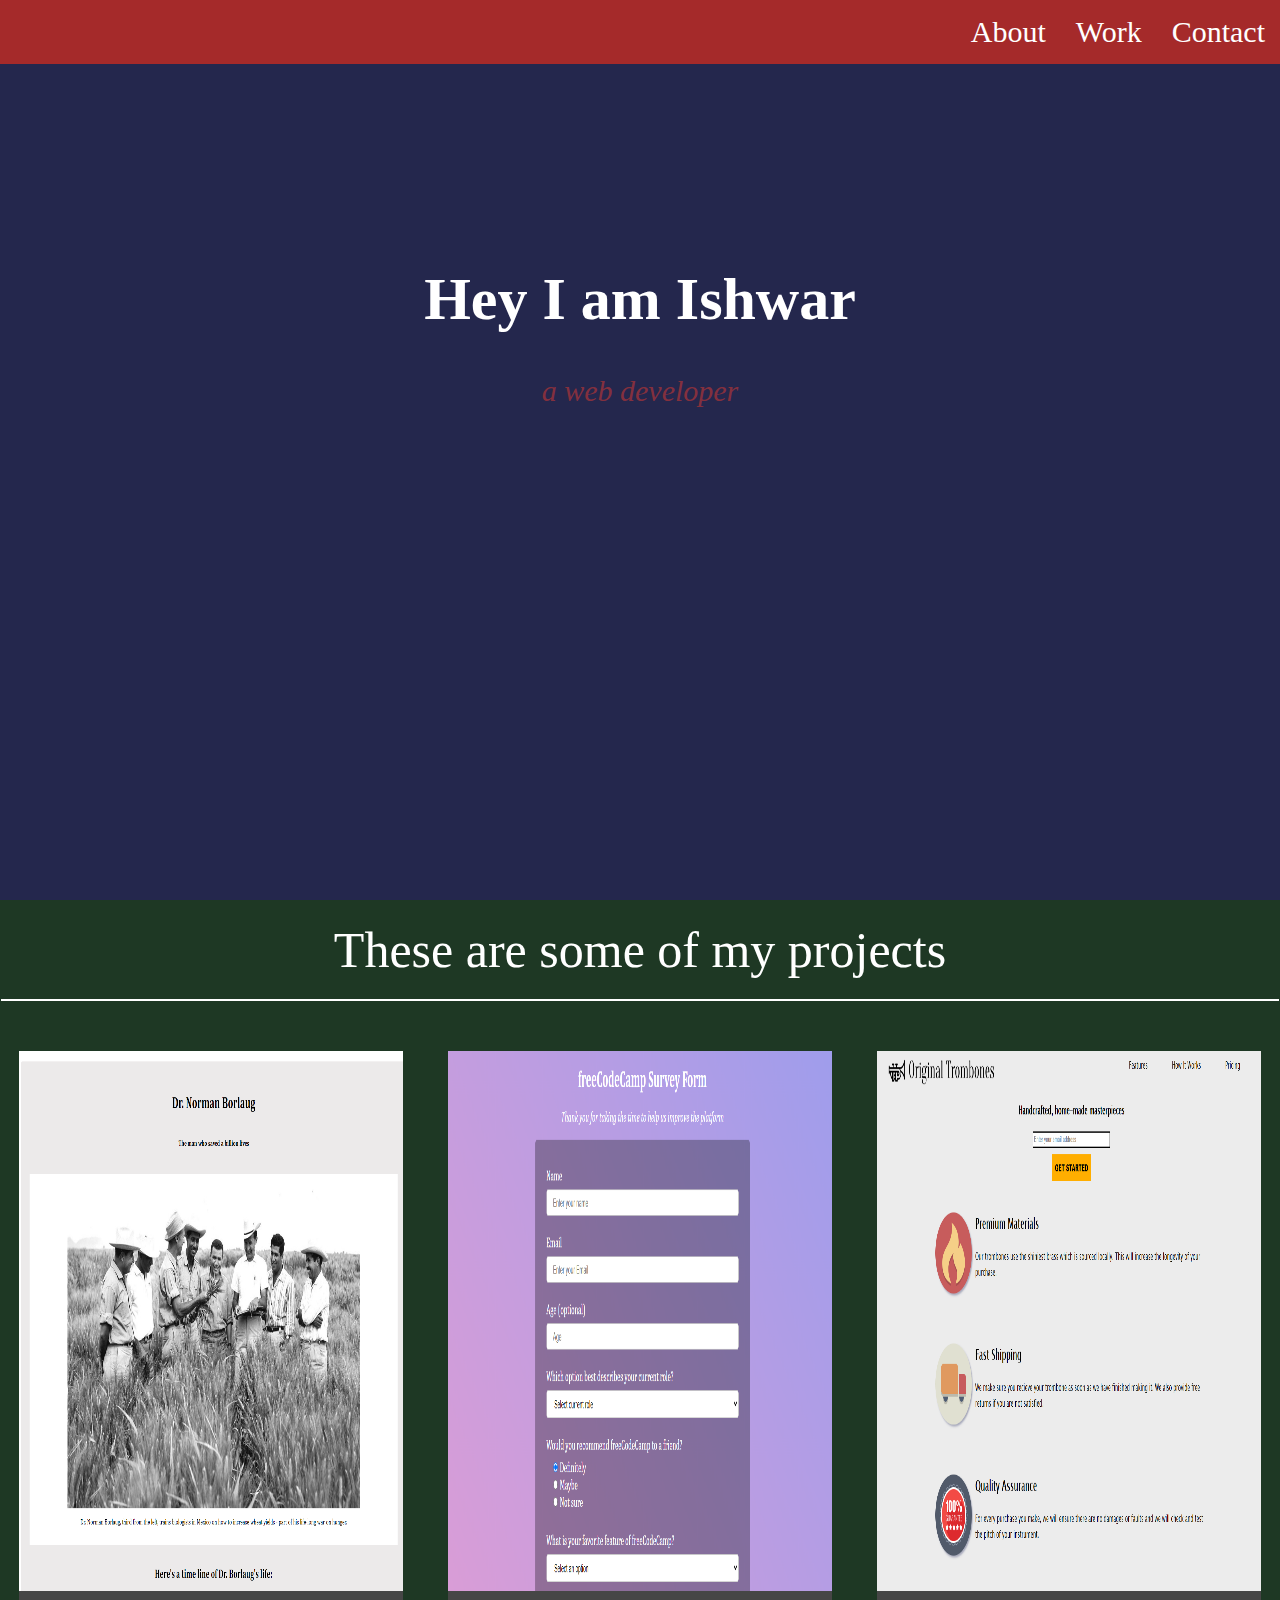
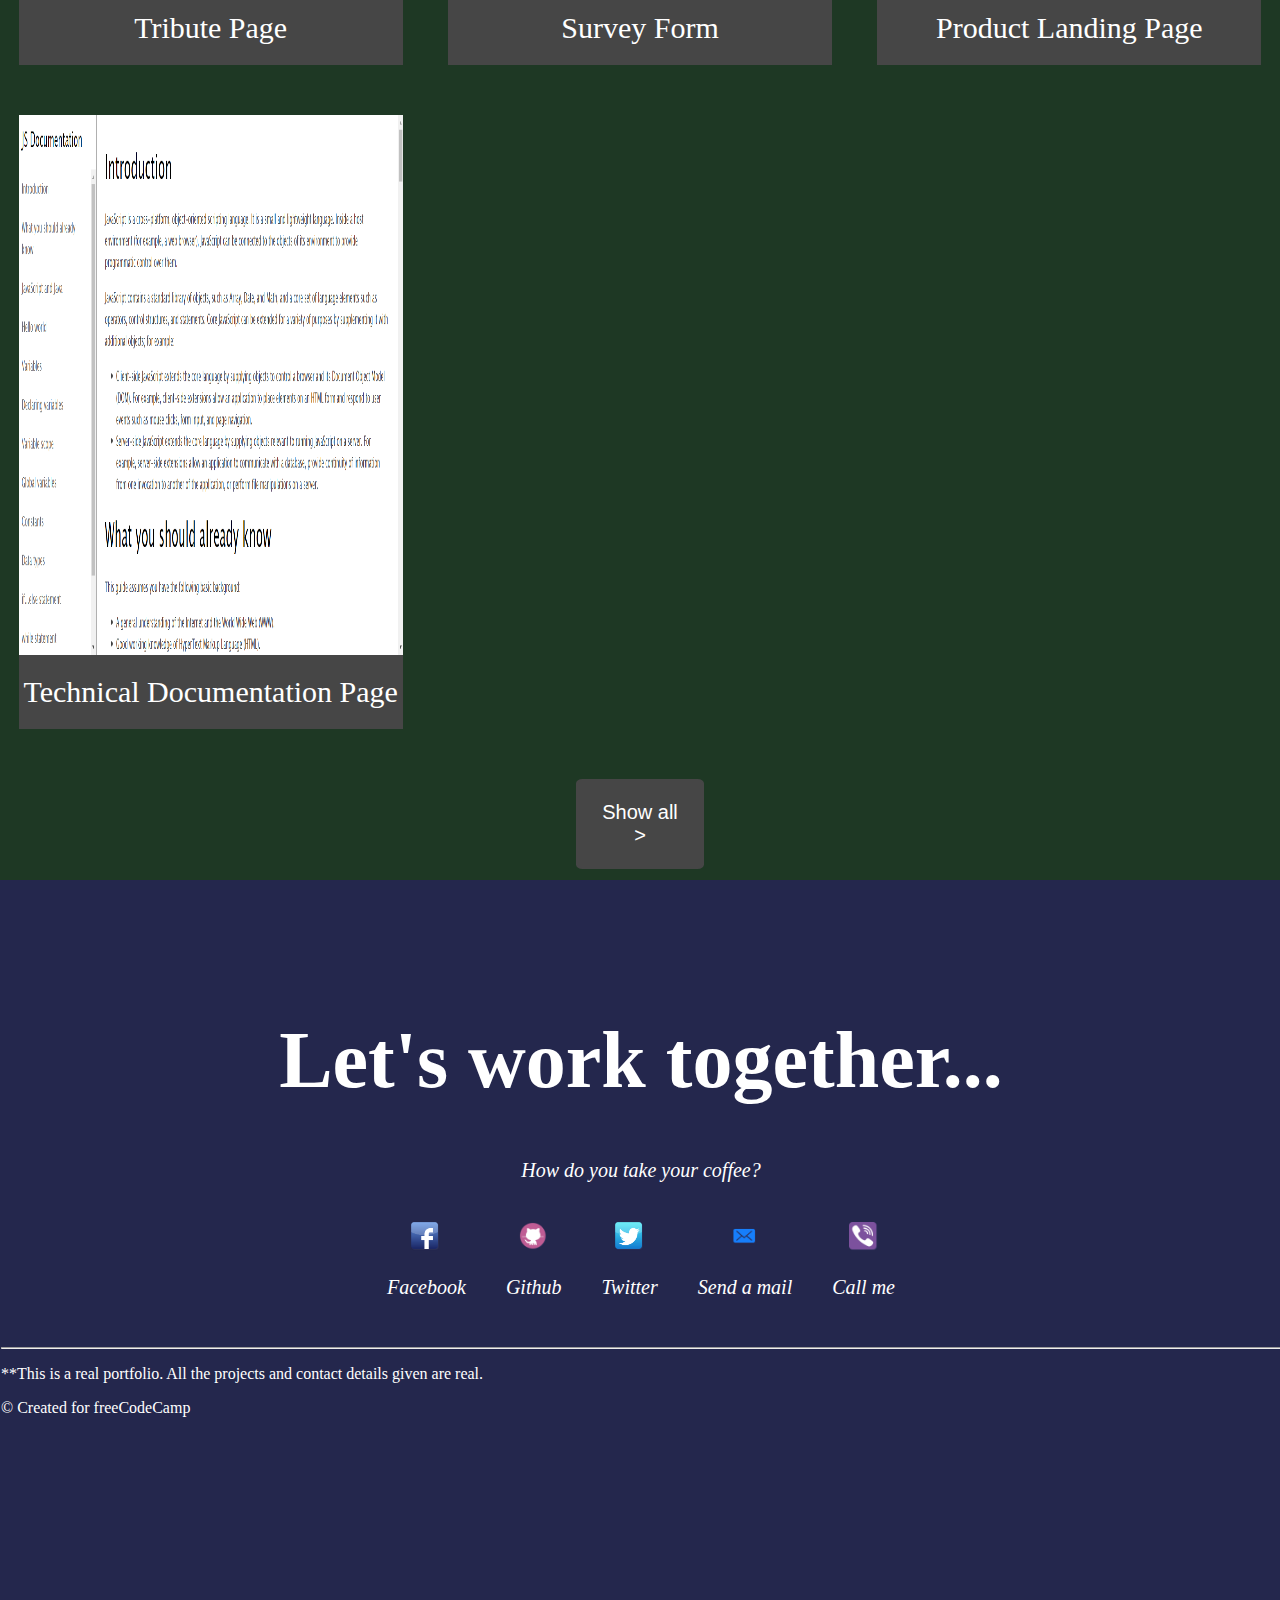
<file: Responsive Web Design Projects/Build a Personal Portfolio Webpage/index.html>
<!DOCTYPE html>

<html>
    <head>
        <title>Personal Portfolio Webpage</title>
        <link rel="stylesheet" href="index.css">
    </head>

    <body>
        <main>

            <nav id="navbar">
                <div class="navbar-link">
                    <a href="#welcome-section">About</a>
                </div>

                <div class="navbar-link">
                    <a href="#projects">Work</a>
                </div>

                <div class="navbar-link">
                    <a href="#contact">Contact</a>
                </div>
            </nav>
            
            <div id="welcome-section">
                <div id="welcome-content">
                    <h1>Hey I am Ishwar</h1>
                    <p>a web developer</p>
                </div>
            </div>

            <div id="projects">
                <header id="project-header">These are some of my projects</header>
                <div id="project-container">
                    <div class="project-tile">
                        <a href="https://github.com/ishwar-soni/fcc/tree/master/Responsive%20Web%20Design%20Projects/Build%20a%20Tribute%20Page">
                            <img src="tribute page.png" alt="Tribute Page" class="project-image"/>
                            <p class="project-description">Tribute Page</p>
                        </a>
                    </div>
                    
                    <div class="project-tile">
                        <a href="https://github.com/ishwar-soni/fcc/tree/master/Responsive%20Web%20Design%20Projects/Build%20a%20Survey%20Form">
                            <img src="survey form.png" alt="Survey Form" class="project-image"/>
                            <p class="project-description">Survey Form</p>
                        </a>
                    </div>
                    
                    <div class="project-tile">
                        <a href="https://github.com/ishwar-soni/fcc/tree/master/Responsive%20Web%20Design%20Projects/Build%20a%20Product%20Landing%20Page">
                            <img src="product landing form.png" alt="Product Landing Page" class="project-image"/>
                            <p class="project-description">Product Landing Page</p>
                        </a>
                    </div>
                    
                    <div class="project-tile">
                        <a href="https://github.com/ishwar-soni/fcc/tree/master/Responsive%20Web%20Design%20Projects/Build%20a%20Technical%20Documentation%20Page">
                            <img src="technical documentation page.png" alt="Technical Documentation Page" class="project-image"/>
                            <p class="project-description">Technical Documentation Page</p>
                        </a>
                    </div>
                </div>
                
                <button id="show-all-button">Show all ></button>
            </div>

            <div id="contact">
                <div id="contact-content">
                    <h1>Let's work together...</h1>
                    <p>How do you take your coffee?</p>
                    <div id="contact-links">
                        <div class="contact-link-element">
                            <a id="profile-link" href="https://github.com/ishwar-soni" class="contact-wrapper" target="_blank">
                                <img src="facebook.png" alt="*"/>
                                <p>Facebook</p>
                            </a>
                        </div>

                        <div class="contact-link-element">
                            <a href="https://github.com/ishwar-soni" class="contact-wrapper">
                                <img src="github.png" alt="*"/>
                                <p>Github</p>
                            </a>
                        </div>
                        
                        <div class="contact-link-element">
                            <a href="https://github.com/ishwar-soni" class="contact-wrapper">
                                <img src="twitter.png" alt="*"/>
                                <p>Twitter</p>
                            </a>
                        </div>

                        <div class="contact-link-element">
                            <a href="https://github.com/ishwar-soni" class="contact-wrapper">
                                <img src="mail.png" alt="*"/>
                                <p>Send a mail</p>
                            </a>
                        </div>
                        
                        <div class="contact-link-element">
                            <a href="https://github.com/ishwar-soni" class="contact-wrapper">
                                <img src="call.png" alt="*"/>
                                <p>Call me</p>
                            </a>
                        </div>
                    </div>
                </div>

                <hr>

                <footer>
                    <p>**This is a real portfolio. All the projects and contact details given are real.</p>

                    <p>© Created for freeCodeCamp</p>
                </footer>
            </div>
        </main>
    </body>
</html>
</file>
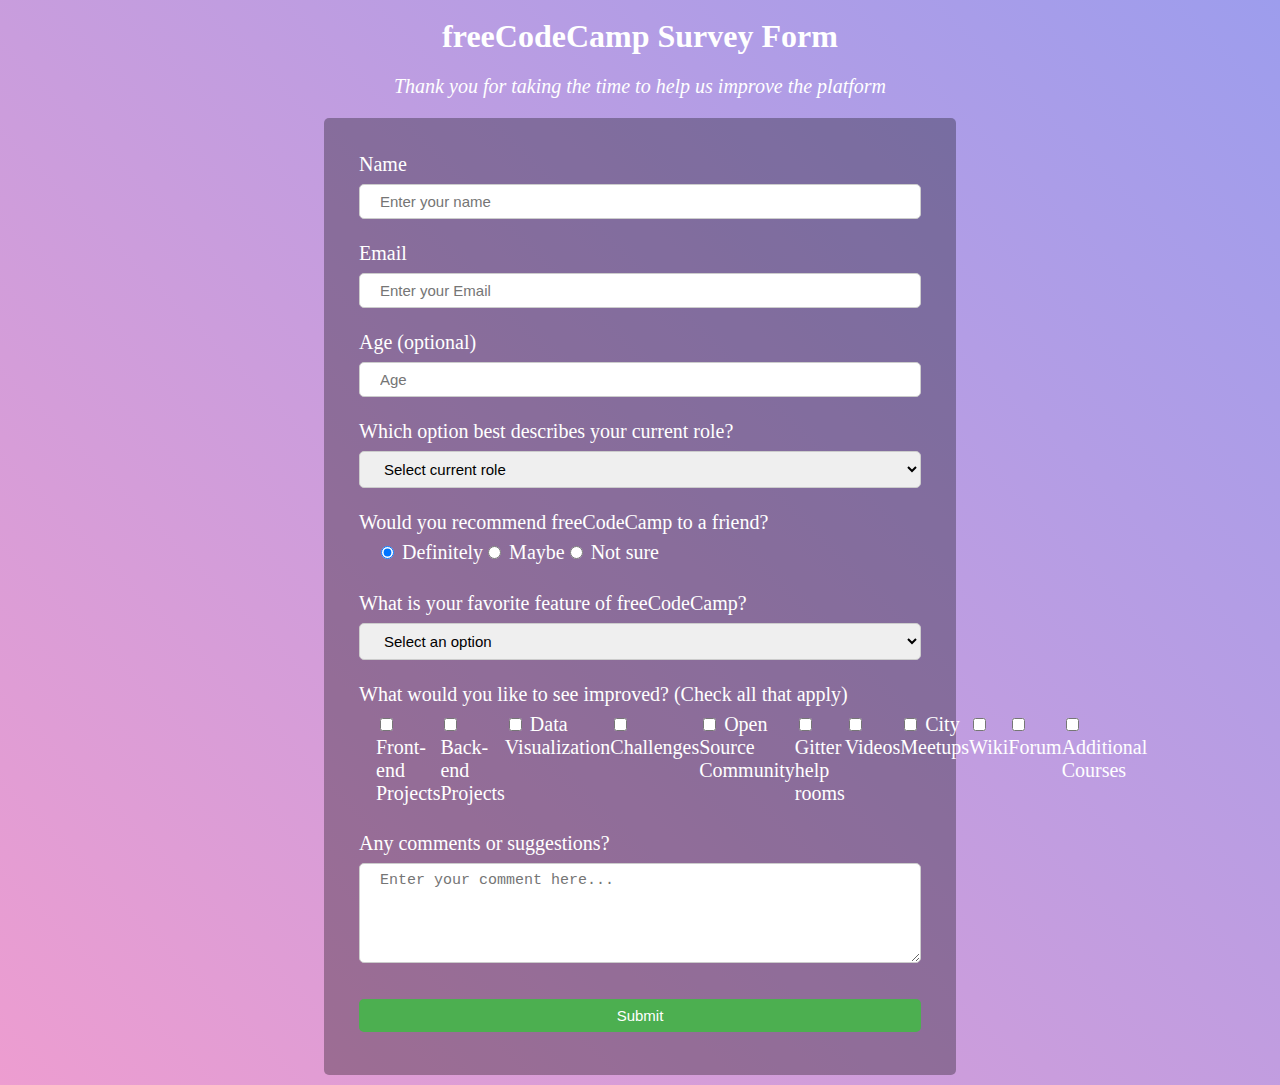
<file: Responsive Web Design Projects/Build a Survey Form/index.html>
<!DOCTYPE html>

<html>
    <head>
        <title>Survey Form</title>
        <link rel="stylesheet" href="index.css">
    </head>

    <body>
        <main id="main">
            <h1 id="title">freeCodeCamp Survey Form</h1>

            <p id="description">Thank you for taking the time to help us improve the platform</p>

            <form id="survey-form">
                <div class="form-block">
                    <label for="name" id="name-label">Name</label>
                    <input type="text" id="name" placeholder="Enter your name" required/>
                </div>

                <div class="form-block">
                    <label for="email" id="email-label">Email</label>
                    <input type="email" id="email" placeholder="Enter your Email" required/>
                </div>

                <div class="form-block">
                    <label for="number" id="number-label">Age (optional)</label>
                    <input type="number" id="number" placeholder="Age" min="20" max="80"/>
                </div>

                <div class="form-block">
                    <label for="dropdown">Which option best describes your current role?</label>
                    <select id="dropdown">
                        <option selected disabled>Select current role</option>
                        <option>Student</option>
                        <option>Full Time Job</option>
                        <option>Full Time Learner</option>
                        <option>Prefer not to say</option>
                        <option>Other</option>
                    </select>
                </div>
                
                <div class="form-block">
                    <label for="recommend-group">Would you recommend freeCodeCamp to a friend?</label>
                    <fieldset id="recommend-group">
                        <label for="definitely">
                            <input type="radio" id="definitely" name="recommend" value="definitely" checked/>
                            Definitely
                        </label>

                        <label for="maybe">
                            <input type="radio" id="maybe" name="recommend" value="maybe"/>
                            Maybe
                        </label>

                        <label for="not-sure">
                            <input type="radio" id="not-sure" name="recommend" value="not-sure"/>
                            Not sure
                        </label>
                    </fieldset>
                </div>

                <div class="form-block">
                    <label for="dropdown2">What is your favorite feature of freeCodeCamp?</label>
                    <select id="dropdown2">
                        <option selected disabled>Select an option</option>
                        <option>Challenges</option>
                        <option>Projects</option>
                        <option>Community</option>
                        <option>Open Source</option>
                    </select>
                </div>

                <div class="form-block">
                    <label for="improve-group">What would you like to see improved? (Check all that apply)</label>
                    <fieldset id="improve-group">
                        <label for="fep">
                            <input type="checkbox" id="fep" name="improve" value="fep"/>
                            Front-end Projects
                        </label>

                        <label for="bep">
                            <input type="checkbox" id="bep" name="improve" value="bep"/>
                            Back-end Projects
                        </label>

                        <label for="dvp">
                            <input type="checkbox" id="dvp" name="improve" value="dvp"/>
                            Data Visualization
                        </label>

                        <label for="clg">
                            <input type="checkbox" id="clg" name="improve" value="clg"/>
                            Challenges
                        </label>

                        <label for="osc">
                            <input type="checkbox" id="osc" name="improve" value="osc"/>
                            Open Source Community
                        </label>

                        <label for="ghr">
                            <input type="checkbox" id="ghr" name="improve" value="ghr"/>
                            Gitter help rooms
                        </label>

                        <label for="vds">
                            <input type="checkbox" id="vds" name="improve" value="vds"/>
                            Videos
                        </label>

                        <label for="cmu">
                            <input type="checkbox" id="cmu" name="improve" value="cmu"/>
                            City Meetups
                        </label>

                        <label for="wik">
                            <input type="checkbox" id="wik" name="improve" value="wik"/>
                            Wiki
                        </label>

                        <label for="frm">
                            <input type="checkbox" id="frm" name="improve" value="frm"/>
                            Forum
                        </label>

                        <label for="adc">
                            <input type="checkbox" id="adc" name="improve" value="adc"/>
                            Additional Courses
                        </label>
                    </fieldset>
                </div>

                <div class="form-block">
                    <label for="comments">Any comments or suggestions?</label>
                    <textarea id="comments" placeholder="Enter your comment here..."></textarea>
                </div>

                <div class="form-block">
                    <input type="submit" id="submit" value="Submit"/>
                </div>
            </form>
        </main>
    </body>
</html>
</file>
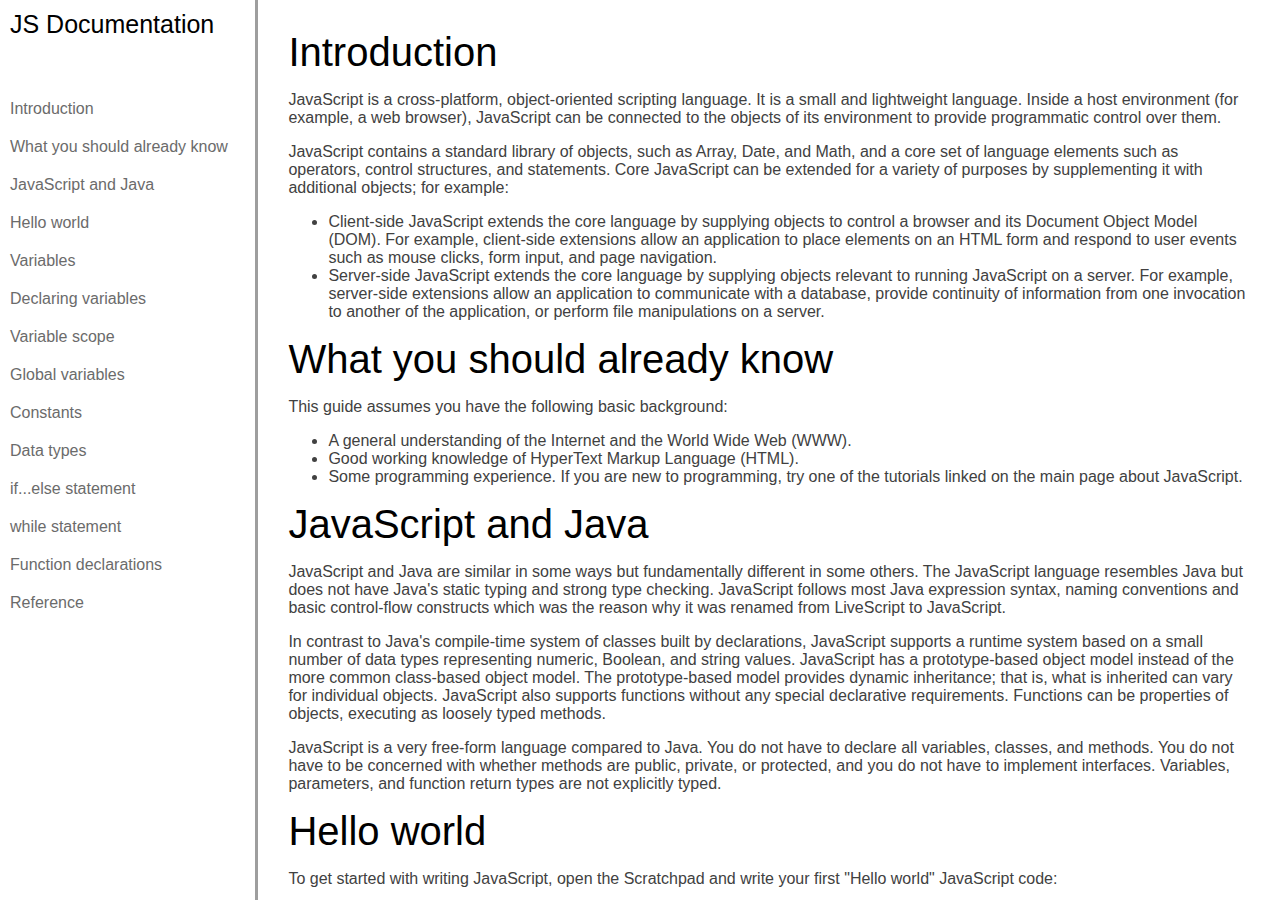
<file: Responsive Web Design Projects/Build a Technical Documentation Page/index.html>
<!DOCTYPE html>

<html>
    <head>
        <title>Technical Documentation Page</title>
        <link rel="stylesheet" href="index.css">
    </head>

    <body>
        <main id="main-doc">
            <nav id="navbar" class="grid-ele">
                <header class="navbar-element flex-element" id="header">JS Documentation</header>
                <div class="flex-element" id="links">
                    <div class="navbar-element">
                        <a class="nav-link" href="#Introduction">Introduction</a>
                    </div>
                    <div class="navbar-element">
                        <a class="nav-link" href="#What_you_should_already_know">What you should already know</a>
                    </div>
                    <div class="navbar-element">
                        <a class="nav-link" href="#JavaScript_and_Java">JavaScript and Java</a>
                    </div>
                    <div class="navbar-element">
                        <a class="nav-link" href="#Hello_world">Hello world</a>
                    </div>
                    <div class="navbar-element">
                        <a class="nav-link" href="#Variables">Variables</a>
                    </div>
                    <div class="navbar-element">
                        <a class="nav-link" href="#Declaring_variables">Declaring variables</a>
                    </div>
                    <div class="navbar-element">
                        <a class="nav-link" href="#Variable_scope">Variable scope</a>
                    </div>
                    <div class="navbar-element">
                        <a class="nav-link" href="#Global_variables">Global variables</a>
                    </div>
                    <div class="navbar-element">
                        <a class="nav-link" href="#Constants">Constants</a>
                    </div>
                    <div class="navbar-element">
                        <a class="nav-link" href="#Data_types">Data types</a>
                    </div>
                    <div class="navbar-element">
                        <a class="nav-link" href="#if...else_statement">if...else statement</a>
                    </div>
                    <div class="navbar-element">
                        <a class="nav-link" href="#while_statement">while statement</a>
                    </div>
                    <div class="navbar-element">
                        <a class="nav-link" href="#Function_declarations">Function declarations</a>
                    </div>
                    <div class="navbar-element">
                        <a class="nav-link" href="#Reference">Reference</a>
                    </div>
                </div>
            </nav>
            <div id="content" class="grid-ele">
                <section class="main-section" id="Introduction">
                    <header>Introduction</header>
                    <p>JavaScript is a cross-platform, object-oriented scripting language. It is a small and lightweight language. Inside a host environment (for example, a web browser), JavaScript can be connected to the objects of its environment to provide programmatic control over them.</p>
                    <p>JavaScript contains a standard library of objects, such as Array, Date, and Math, and a core set of language elements such as operators, control structures, and statements. Core JavaScript can be extended for a variety of purposes by supplementing it with additional objects; for example:</p>
                    <ul>
                        <li>Client-side JavaScript extends the core language by supplying objects to control a browser and its Document Object Model (DOM). For example, client-side extensions allow an application to place elements on an HTML form and respond to user events such as mouse clicks, form input, and page navigation.</li>
                        <li>Server-side JavaScript extends the core language by supplying objects relevant to running JavaScript on a server. For example, server-side extensions allow an application to communicate with a database, provide continuity of information from one invocation to another of the application, or perform file manipulations on a server.</li>
                    </ul>
                </section>
    
                <section class="main-section" id="What_you_should_already_know">
                    <header>What you should already know</header>
                    <p>This guide assumes you have the following basic background:</p>
                    <ul>
                        <li>A general understanding of the Internet and the World Wide Web (WWW).</li>
                        <li>Good working knowledge of HyperText Markup Language (HTML).</li>
                        <li>Some programming experience. If you are new to programming, try one of the tutorials linked on the main page about JavaScript.</li>
                    </ul>
                </section>
    
                <section class="main-section" id="JavaScript_and_Java">
                    <header>JavaScript and Java</header>
                    <p>JavaScript and Java are similar in some ways but fundamentally different in some others. The JavaScript language resembles Java but does not have Java's static typing and strong type checking. JavaScript follows most Java expression syntax, naming conventions and basic control-flow constructs which was the reason why it was renamed from LiveScript to JavaScript.</p>
                    <p>In contrast to Java's compile-time system of classes built by declarations, JavaScript supports a runtime system based on a small number of data types representing numeric, Boolean, and string values. JavaScript has a prototype-based object model instead of the more common class-based object model. The prototype-based model provides dynamic inheritance; that is, what is inherited can vary for individual objects. JavaScript also supports functions without any special declarative requirements. Functions can be properties of objects, executing as loosely typed methods.</p>
                    <p>JavaScript is a very free-form language compared to Java. You do not have to declare all variables, classes, and methods. You do not have to be concerned with whether methods are public, private, or protected, and you do not have to implement interfaces. Variables, parameters, and function return types are not explicitly typed.</p>
                </section>
    
                <section class="main-section" id="Hello_world">
                    <header>Hello world</header>
                    <p>To get started with writing JavaScript, open the Scratchpad and write your first "Hello world" JavaScript code:</p>
                    <code>
                        function greetMe(yourName) { alert("Hello " + yourName); }
                        greetMe("World");
                    </code>
                    <p>Select the code in the pad and hit Ctrl+R to watch it unfold in your browser!</p>
                </section>
    
                <section class="main-section" id="Variables">
                    <header>Variables</header>
                    <p>You use variables as symbolic names for values in your application. The names of variables, called identifiers, conform to certain rules.</p>
                    <p>A JavaScript identifier must start with a letter, underscore (_), or dollar sign ($); subsequent characters can also be digits (0-9). Because JavaScript is case sensitive, letters include the characters "A" through "Z" (uppercase) and the characters "a" through "z" (lowercase).</p>
                    <p>You can use ISO 8859-1 or Unicode letters such as å and ü in identifiers. You can also use the Unicode escape sequences as characters in identifiers. Some examples of legal names are Number_hits, temp99, and _name.</p>
                </section>
                
                <section class="main-section" id="Declaring_variables">
                    <header>Declaring variables</header>
                    <p>You can declare a variable in three ways:</p>
                    <p>With the keyword var. For example,</p>
                    <code>var x = 42.</code>
                    <p>This syntax can be used to declare both local and global variables.</p>
                    <p>By simply assigning it a value. For example,</p>
                    <code>x = 42.</code>
                    <p>This always declares a global variable. It generates a strict JavaScript warning. You shouldn't use this variant.</p>
                    <p>With the keyword let. For example,</p>
                    <code>let y = 13.</code>
                    <p>This syntax can be used to declare a block scope local variable. See Variable scope below.</p>
                </section>
    
                <section class="main-section" id="Variable_scope">
                    <header>Variable scope</header>
                    <p>When you declare a variable outside of any function, it is called a global variable, because it is available to any other code in the current document. When you declare a variable within a function, it is called a local variable, because it is available only within that function.</p>
                    <p>JavaScript before ECMAScript 2015 does not have block statement scope; rather, a variable declared within a block is local to the function (or global scope) that the block resides within. For example the following code will log 5, because the scope of x is the function (or global context) within which x is declared, not the block, which in this case is an if statement.</p>
                    <code>if (true) { var x = 5; } console.log(x); // 5</code>
                    <p>This behavior changes, when using the let declaration introduced in ECMAScript 2015.</p>
                    <code>if (true) { let y = 5; } console.log(y); // ReferenceError: y is not defined</code>
                </section>
    
                <section class="main-section" id="Global_variables">
                    <header>Global variables</header>
                    <p>Global variables are in fact properties of the global object. In web pages the global object is window, so you can set and access global variables using the window.variable syntax.</p>
                    <p>Consequently, you can access global variables declared in one window or frame from another window or frame by specifying the window or frame name. For example, if a variable called phoneNumber is declared in a document, you can refer to this variable from an iframe as parent.phoneNumber.</p>
                </section>
    
                <section class="main-section" id="Constants">
                    <header>Constants</header>
                    <p>You can create a read-only, named constant with the const keyword. The syntax of a constant identifier is the same as for a variable identifier: it must start with a letter, underscore or dollar sign and can contain alphabetic, numeric, or underscore characters.</p>
                    <code>const PI = 3.14;</code>
                    <p>A constant cannot change value through assignment or be re-declared while the script is running. It has to be initialized to a value.</p>
                    <p>The scope rules for constants are the same as those for let block scope variables. If the const keyword is omitted, the identifier is assumed to represent a variable.</p>
                    <p>You cannot declare a constant with the same name as a function or variable in the same scope. For example:</p>
                    <code>
                        // THIS WILL CAUSE AN ERROR function f() {}; const f = 5; // THIS WILL
                        CAUSE AN ERROR ALSO function f() { const g = 5; var g; //statements
                        }
                    </code>
                    <p>However, object attributes are not protected, so the following statement is executed without problems.</p>
                    <code>const MY_OBJECT = {"key": "value"}; MY_OBJECT.key = "otherValue";</code>
                </section>
    
                <section class="main-section" id="Data_types">
                    <header>Data types</header>
                    <p>The latest ECMAScript standard defines seven data types:</p>
                    <ul>
                        <li>
                            Six data types that are primitives:
                            <ul>
                                <li>Boolean. true and false.</li>
                                <li>null. A special keyword denoting a null value. Because JavaScript is case-sensitive, null is not the same as Null, NULL, or any other variant.</li>
                                <li>undefined. A top-level property whose value is undefined.</li>
                                <li>Number. 42 or 3.14159.</li>
                                <li>String. "Howdy"</li>
                                <li>Symbol (new in ECMAScript 2015). A data type whose instances are unique and immutable.</li>
                            </ul>
                        </li>
                        <li>and Object</li>
                    </ul>
                    <p>Although these data types are a relatively small amount, they enable you to perform useful functions with your applications. Objects and functions are the other fundamental elements in the language. You can think of objects as named containers for values, and functions as procedures that your application can perform.</p>
                </section>
                
                <section class="main-section" id="if...else_statement">
                    <header>if...else statement</header>
                    <p>Use the if statement to execute a statement if a logical condition is true. Use the optional else clause to execute a statement if the condition is false. An if statement looks as follows:</p>
                    <code>if (condition) { statement_1; } else { statement_2; }</code>
                    <p>condition can be any expression that evaluates to true or false. See Boolean for an explanation of what evaluates to true and false. If condition evaluates to true, statement_1 is executed; otherwise, statement_2 is executed. statement_1 and statement_2 can be any statement, including further nested if statements.</p>
                    <p>You may also compound the statements using else if to have multiple conditions tested in sequence, as follows:</p>
                    <code>
                        if (condition_1) { statement_1; } else if (condition_2) { statement_2;
                        } else if (condition_n) { statement_n; } else { statement_last; }
                    </code>
                    <p>In the case of multiple conditions only the first logical condition which evaluates to true will be executed. To execute multiple statements, group them within a block statement ({ ... }) . In general, it's good practice to always use block statements, especially when nesting if statements:</p>
                    <code>
                        if (condition) { statement_1_runs_if_condition_is_true;
                        statement_2_runs_if_condition_is_true; } else {
                        statement_3_runs_if_condition_is_false;
                        statement_4_runs_if_condition_is_false; }
                    </code>
                    <p>It is advisable to not use simple assignments in a conditional expression, because the assignment can be confused with equality when glancing over the code. For example, do not use the following code:</p>
                    <code>if (x = y) { /* statements here */ }</code>
                    <p>If you need to use an assignment in a conditional expression, a common practice is to put additional parentheses around the assignment. For example:</p>
                    <code>if ((x = y)) { /* statements here */ }</code>
                </section>
    
                <section class="main-section" id="while_statement">
                    <header>while statement</header>
                    <p>A while statement executes its statements as long as a specified condition evaluates to true. A while statement looks as follows:</p>
                    <code>while (condition) statement</code>
                    <p>If the condition becomes false, statement within the loop stops executing and control passes to the statement following the loop.</p>
                    <p>The condition test occurs before statement in the loop is executed. If the condition returns true, statement is executed and the condition is tested again. If the condition returns false, execution stops and control is passed to the statement following while.</p>
                    <p>To execute multiple statements, use a block statement ({ ... }) to group those statements.</p>
                    <p>Example:</p>
                    <p>The following while loop iterates as long as n is less than three:</p>
                    <code>var n = 0; var x = 0; while (n < 3) { n++; x += n; }</code>
                    <p>With each iteration, the loop increments n and adds that value to x. Therefore, x and n take on the following values:</p>
                    <ul>
                        <li>After the first pass: n = 1 and x = 1</li>
                        <li>After the second pass: n = 2 and x = 3</li>
                        <li>After the third pass: n = 3 and x = 6</li>
                    </ul>
                    <p>After completing the third pass, the condition n < 3 is no longer true, so the loop terminates.</p>
                </section>
    
                <section class="main-section" id="Function_declarations">
                    <header>Function declarations</header>
                    <p>A function definition (also called a function declaration, or function statement) consists of the function keyword, followed by:</p>
                    <ul>
                        <li>The name of the function.</li>
                        <li>A list of arguments to the function, enclosed in parentheses and separated by commas.</li>
                        <li>The JavaScript statements that define the function, enclosed in curly brackets, { }.</li>
                    </ul>
                    <p>For example, the following code defines a simple function named square:</p>
                    <code>function square(number) { return number * number; }</code>
                    <p>The function square takes one argument, called number. The function consists of one statement that says to return the argument of the function (that is, number) multiplied by itself. The return statement specifies the value returned by the function.</p>
                    <code>return number * number;</code>
                    <p>Primitive parameters (such as a number) are passed to functions by value; the value is passed to the function, but if the function changes the value of the parameter, this change is not reflected globally or in the calling function.</p>
                </section>
    
                <section class="main-section" id="Reference">
                    <header>Reference</header>
                    <p>All the documentation in this page is taken from <a href="https://developer.mozilla.org/en-US/docs/Web/JavaScript/Guide">MDN</a></p>
                </section>
            </div>
        </main>
    </body>
</html>
</file>
<file: Responsive Web Design Projects/Build a Personal Portfolio Webpage/index.css>
body {
    background-color: grey;
    color: white;
    margin: 0px;
    padding: 0px;
    font-family: Cambria, Cochin, Georgia, Times, 'Times New Roman', serif;
}

main {
    position: relative;
    margin: 0px;
    padding: 0px;
}

#navbar {
    position: fixed;
    top: 0px;
    background-color: brown;
    margin-top: 0px;
    padding: 0px;
    width: 100%;
    display: flex;
    flex-direction: row;
    justify-content: flex-end;
}
.navbar-link a {
    display: block;
    text-decoration: none;
    color: white;
    font-size: 30px;
    padding: 15px;
}

.navbar-link a:hover {
    background-color: rgb(44, 112, 172);
}

#welcome-section {
    background-color: rgb(36, 39, 77);
    width: 100%;
    height: 100vh;
    margin: 0px;
    padding: 0px;
    display: flex;
    justify-content: center;
    align-items: center;
}

#welcome-content {
    width: 50vw;
    height: 50vh;
    text-align: center;
    vertical-align: middle;
}

#welcome-content h1 {
    font-size: 60px;
}

#welcome-content p {
    font-size: 30px;
    font-style: italic;
    color: rgb(131, 48, 62);
}

#projects {
    background-color: rgb(30, 56, 36);
    margin: 0px;
    padding: 0px;
    border: 1px solid rgb(30, 56, 36);
}

#project-header {
    font-size: 50px;
    font-weight: 400;
    text-align: center;
    margin: 0px;
    padding: 20px;
    border-bottom-width: 2px;
    border-bottom-style: solid;
    margin-bottom: 50px;
}

#project-container {
    display: grid;
    grid-template-columns: 1fr 1fr 1fr;
    justify-items: center;
    row-gap: 50px;
    column-gap: 10px;
    margin-bottom: 50px;
}

.project-image {
    display: block;
    width: 30vw;
    height: 60vh;
    margin: 0px;
}

.project-description {
    width: 30vw;
    background-color: rgb(70, 70, 70);
    color: white;
    text-align: center;
    margin: 0px;
    font-size: 30px;
    padding-top: 20px;
    padding-bottom: 20px;
}

a {
    text-decoration: none;
}

#show-all-button {
    display: block;
    width: 10vw;
    height: 10vh;
    margin: auto;
    background-color: rgb(70, 70, 70);
    border: 0px;
    margin-bottom: 10px;
    border-radius: 5%;
    color: white;
    font-size: 20px;
    font-weight: 400;
    padding: 20px;
}

#show-all-button:hover {
    background-color: rgb(66, 21, 80);
}

#contact {
    background-color: rgb(36, 39, 77);
    margin: 0px;
    padding: 0px;
    width: 100%;
    height: 100vh;
    border: 1px solid rgb(36, 39, 77);
}

#contact-content {
    width: 70vw;
    margin: auto;
    padding-top: 80px;
    text-align: center;
}

#contact-content h1 {
    font-size: 80px;
    font-weight: 900;
}

#contact-content p {
    font-size: 20px;
    font-weight: 400;
    font-style: italic;
}

#contact-links {
    display: flex;
    justify-content: center;
}

.contact-link-element {
    margin: 20px;
}

.contact-link-element a {
    text-decoration: none;
    color: white;
}

.contact-wrapper img {
    width: 30px;
    height: 30px;
}

.contact-wrapper p {
    display: block;
}

@media (max-width: 400px) {
    body {
        background-color: blanchedalmond;
    }
}
</file>
<file: Responsive Web Design Projects/Build a Survey Form/index.css>
body {
    background-image: linear-gradient(45deg, #ed9dd0, #9d9ded);
    color: white;
    font-family: 'Proxima Nova', Robota, Cambria;
}

#main {
    max-width: 50%;
    margin: auto;
}

#title {
    text-align: center;
    margin: 0;
    padding: 10px;
}

#description {
    font-style: italic;
    font-size: 20px;
    text-align: center;
    margin: 0;
    padding: 10px;
}

#survey-form {
    margin: 10px auto;
    padding: 20px;
    background-color: rgba(0, 0, 0, 0.3);
    font-size: 20px;
    border-radius: 5px;
}

input[type=text], input[type=email], input[type=number], [type=submit], select, textarea {
    width: 100%;
    padding: 8px 20px;
    margin: 8px 0;
    display: inline-block;
    border: 1px solid #ccc;
    border-radius: 5px;
    box-sizing: border-box;
    font-size: 15px;
}

.form-block {
    margin: 15px;
}

fieldset {
    border: 0;
    display: flex;
}

textarea {
    height: 100px;
}

#submit {
    background-color: #4CAF50;
    border: 0;
    color: white;
}
</file>
<file: Responsive Web Design Projects/Build a Technical Documentation Page/index.css>
body {
    margin: 0;
    background-color: rgb(158, 158, 158);
}

main {
    display: grid;
    grid-template-columns: minmax(0, 2fr) minmax(0, 8fr);
    grid-template-areas: "navbar content";
    column-gap: 3px;
    height: 100vh;
    font-family: 'Lucida Sans', 'Lucida Sans Regular', 'Lucida Grande', 'Lucida Sans Unicode', Geneva, Verdana, sans-serif;
}

#navbar {
    grid-area: "navbar";
    display: grid;
    grid-template-rows: minmax(0, 1fr) minmax(0, 9fr);
    grid-template-areas: "header" "links";
    height: 100vh;
}

.flex-element {
    overflow: auto;
}

#content {
    grid-area: "content";
    padding: 30px;
}

.grid-ele {
    overflow: auto;
    background-color: rgb(255, 255, 255);
}

.main-section header {
    font-size: 40px;
    font-weight: 400;
}

.main-section p, ul {
    color: rgb(65, 65, 65);
}

code {
    background-color: rgb(240, 240, 240);
    padding: 20px;
    width: 80%;
    display: block;
    border-radius: 5%;
    border: 1px solid;
}

#header {
    font-size: 25px;
    grid-area: "header";
}

#links {
    grid-area: "links";
}

.navbar-element {
    padding: 10px;
}

.nav-link {
    text-decoration: none;
    color: rgb(107, 107, 107);
}

@media (max-width: 400px) {
    body {
        background-color: aquamarine;
    }
}
</file>
